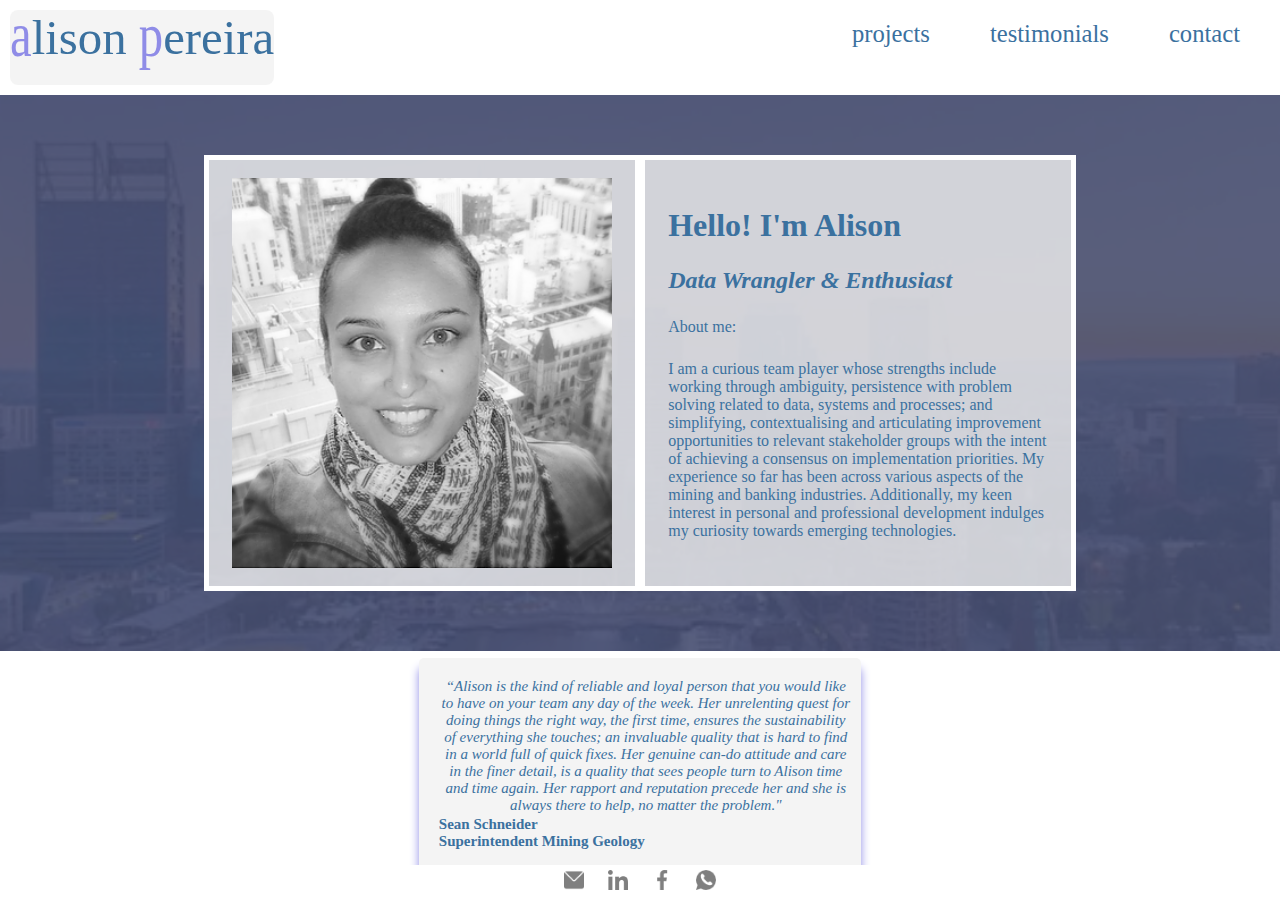
<file: index.html>
<!doctype html>

<html lang="en">
    <head>
        <meta charset="utf-8">
        <meta name="viewport" content="width=device-width, initial-scale=1, shrink-to-fit=no">
        <title>ePortfolio</title>
        <link rel="shortcut icon" href="images/aplogo.png">
        <meta name="description" content="ePortfolio">
        <meta name="author" content="Alison">
        <link rel="stylesheet" href="styles.css">
    </head>

    <body>
        <header>
            <div class="Headcontainer1">
                <div id="col1">
                    <a style="background-color: #f1f1f1cc; border-radius: 8px;" href="index.html">
                    <h1 class="lwr">a</h1><h1>lison&nbsp;</h1><h1 class="lwr">p</h1><h1>ereira</h1>
                    </a>
                </div>
                    
                <div id="col2">
                    <a href="projects.html">projects</a>
                    <a  href="testimonials.html">testimonials</a>
                    <a  href="contact.html">contact</a> 
                    <!-- <a  href="testimonials.html">something</a>
                    <a  href="contact.html">something</a>                   -->
                </div>
            </div>
        </header>
        
        <div class="container2">
                <img id="back" src="images/city.jpg" alt="org">
            <div class="front">
                <div class="front pic"><img  src="images/AP.png" alt="org"></div>
                <div class="front bio">
                    <h1>Hello! I'm Alison</h1>
                    <h2 style="font-style: italic;">Data Wrangler & Enthusiast</h2>
                    <pre>About me:</pre>
                    <p>I am a curious team player whose strengths include working through ambiguity, persistence with problem solving related to data, systems and processes; and simplifying, contextualising and articulating improvement opportunities to relevant stakeholder groups with the intent of achieving a consensus on implementation priorities. My experience so far has been across various aspects of the mining and banking industries. Additionally, my keen interest in personal and professional development indulges my curiosity towards emerging technologies.</p>
                </div>

            </div>
        </div>

        <div class="container3">
            <div class="carousel fade">             
                <div class="testimonials">
                    <em>“Alison is the kind of reliable and loyal person that you would like to have on your team any day of the week. Her unrelenting quest for doing things the right way, the first time, ensures the sustainability of everything she touches; an invaluable quality that is hard to find in a world full of quick fixes. Her genuine can-do attitude and care in the finer detail, is a quality that sees people turn to Alison time and time again. Her rapport and reputation precede her and she is always there to help, no matter the problem."</em>
                    <br> <div class="text" style="text-align:left; margin-top:2px;"><Strong>Sean Schneider <br> Superintendent Mining Geology</Strong></div>
                </div>
            </div>

            <div class="carousel fade">             
                <div class="testimonials">
                    <em>“Alison has worked for me in the past and  proved incredibly enthusiastic to the task of learning new things and then sharing that knowledge with others.  She is passionate about her responsibilities and works diligently to meet her deliverables. She is well respected in her area of expertise I would have no hesitation in recommending or working with Alison again.”
                    </em><br> <div class="text" style="text-align:left; margin-top:2px;"><Strong>Fiona Fahy <br> Principal BOS Content Delivery</Strong></div>
                </div>
            </div>

            <div class="carousel fade">             
                <div class="testimonials">
                    <em>“For the last few years, Alison Pereira has played a critical role in assisting the BHPBIO Surveying department with the inventory reconciliation process and helped ensure the health of this process. Alison served as a subject matter expert who could always be relied upon when assistance was required. This assistance was always provided professionally and astutely without hesitation.”
                    </em><br> <div class="text" style="text-align:left; margin-top:2px;"><Strong>Blair Chalmers <br> Manager Survey</Strong></div>
                </div>
            </div>
            <div class="carousel fade">             
                <div class="testimonials">
                    <em>“It has been a pleasure working with Alison. Her friendly, approachable yet professional manner makes an enjoyable experience. She is always willing to help and her knowledge of system and process has been used on numerous occasions. Her hard work and dedication would be a huge asset to any team that she is involved in.”
                    </em><br> <div class="text" style="text-align:left; margin-top:2px;"><Strong>Colin Ewen <br> Senior Mining Engineer</Strong></div>
                </div>
            </div>
            <div class="carousel fade">             
                <div class="testimonials">
                    <em>“In my dealings with Alison over the years I have always found her to be highly professional in her approach to every situation.  She goes above and beyond to resolve issues, works well with all levels of the organisation and dealing with multiple stakeholders.”
                    </em><br> <div class="text" style="text-align:left; margin-top:2px;"><Strong> Cherie Jones <br> Manager Finance</Strong></div>
                </div>
            </div>
            <div class="carousel fade">             
                <div class="testimonials">
                    <em>"Admiro la manera práctica en que Alison ejecuta sus actividades, incluso las más complejas, así como admiro su actitud para motivar al equipo. Tengo gran respeto por el trabajo que hace y por la atención que Alison da a todos los detalles, por pequeños que sean.”
                    </em><br> <div class="text" style="text-align:left; margin-top:2px;"><Strong>Luis Mandujano <br> Principal Business Partner</Strong></div>
                </div>
            </div>
            <div class="carousel fade">             
                <div class="testimonials">
                    <em>"Alison is an approachable and respectful individual who is always willing to help or assist with any issues pertaining to any related work whenever required. She is a very well-informed and well-respected member of her team and regularly provides expertise of the highest standard.”
                    </em><br> <div class="text" style="text-align:left; margin-top:2px;"><Strong>Brian Wibawa<br> Resource Engineering</Strong></div>
                </div>
            </div>
            <div class="carousel fade">             
                <div class="ittestimonialsem">
                    <em>“Alison is very well respected throughout the business as she approaches every task methodically, is open and honest with stakeholders and doesn't shy away from the difficult work.”
                    </em><br><div class="text" style="text-align:left; margin-top:2px;"><Strong>Andrew Flaherty<br> Production Accounting</Strong></div>
                </div>
            </div>
            <div class="carousel fade">             
                <div class="testimonials">
                    <em>“Alison is a very talented team player who goes out of her way to coach others.  Approachable and dedicated to meeting her goals timely. Plans her work well and awesome with data analysis .”
                    </em><br> <div class="text" style="text-align:left; margin-top:2px;"><Strong>Reward Muchena <br> Resource Engineering</Strong></div>
                </div>
            </div>
            <div class="carousel fade">             
                <div class="testimonials">
                    <em>“Alison has an excellent focus on detail and ensures that her work is always done to the highest standards.”
                    </em><br> <div class="text" style="text-align:left; margin-top:2px;"><Strong>Jonathon Sorci <br> Mining Analysis & Improvement</Strong></div>
                </div>
            </div>
            <div class="carousel fade">             
                <div class="testimonials">
                    <em>“We are very fortunate to have had Alison's amazing help over the last few years. Her unique blend of no nonsense and straight to the point attitude was most appreciated and a breath of fresh air to the Survey department. No matter what the problem was she always delivered an answer or endeavoured to find out. Along with her undeniable talent, she has always been a joy to work with and a true team player who always manages to foster positive discussions and bring out the best solutions to any issue. This was a huge advantage to our department."</em>
                    <br> <div class="text" style="text-align:left; margin-top:2px;"><Strong>Iain Martindale <br> Resource Engineering</Strong></div>
                </div>            
            </div>
            </div>  

            <br>
            
            <div style="text-align:center">
              <span class="bullet"></span> 
              <span class="bullet"></span> 
              <span class="bullet"></span> 
              <span class="bullet"></span> 
              <span class="bullet"></span> 
              <span class="bullet"></span> 
              <span class="bullet"></span> 
              <span class="bullet"></span> 
              <span class="bullet"></span> 
              <span class="bullet"></span> 
              <span class="bullet"></span> 
            </div>
            
            <Script src='script.js'></Script>

        <footer>
            <div class="footer">
                <p class="icons">
                    <span>
                    <a target="_blank" href="mailto:alisonvpereira@gmail.com?subject=Message from your ePortfolio">
                        <img src="images/mail.png"  alt="email"></a>
                    <a target="_blank" href="https://www.linkedin.com/in/alison-pereira/">
                        <img src="images/linkedin.png"  alt="linkedin"></a>
                    <a target="_blank" href="https://m.facebook.com/alliefx">
                        <img src="images/fb.png"  alt="facebook"></a>
                    <a target="_blank" href="https://web.whatsapp.com/">
                        <img src="images/whatsapp.png"  alt="whatsapp"></a>
                    </span>            
                </p>
            </div>
        </footer>
    </body>
</html>
</file>
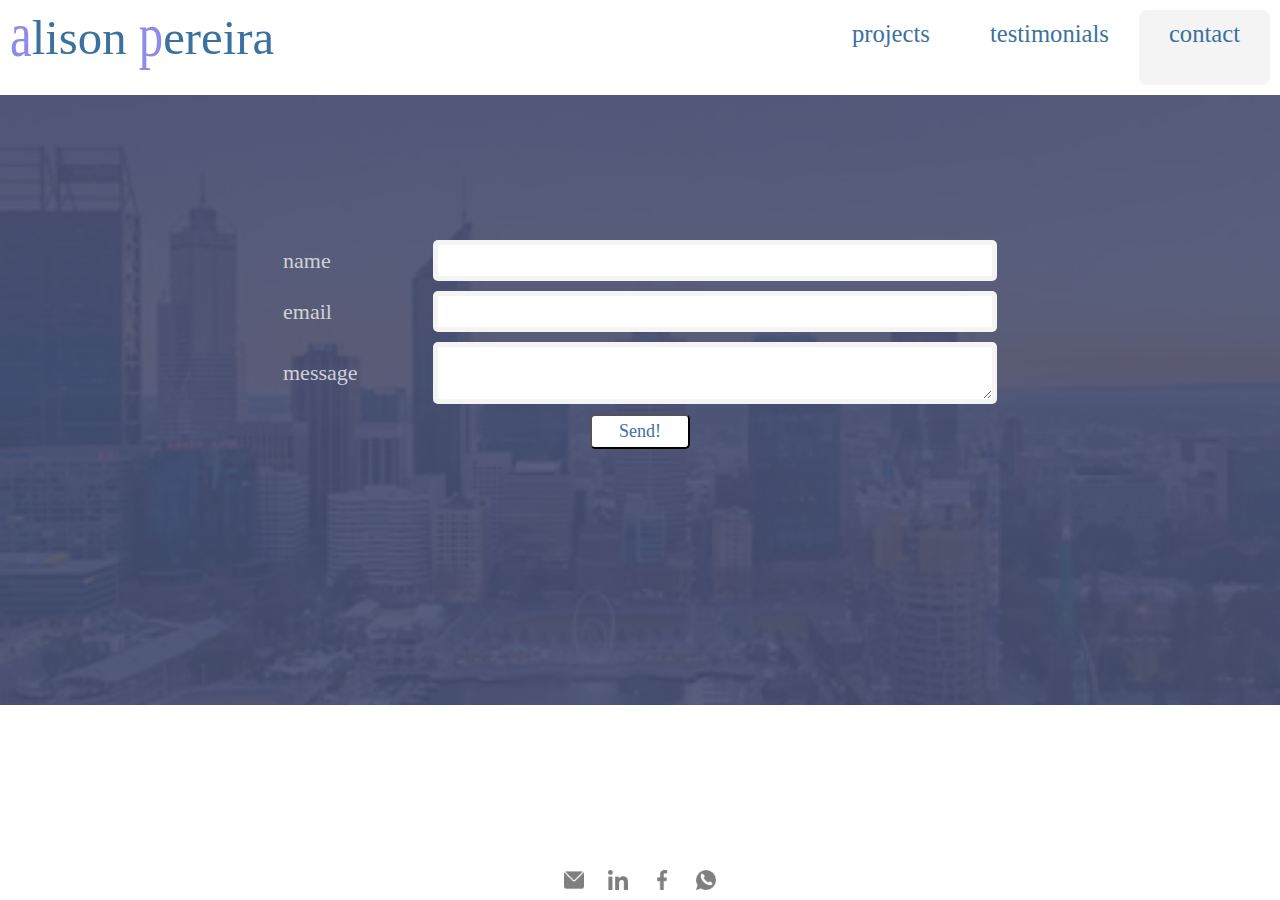
<file: contact.html>
<!doctype html>

<html lang="en">
    <head>
        <meta charset="utf-8">
        <meta name="viewport" content="width=device-width, initial-scale=1, shrink-to-fit=no">
        <title>ePortfolio</title>
        <link rel="shortcut icon" href="images/aplogo.png">
        <meta name="description" content="ePortfolio">
        <meta name="author" content="Alison">
        <link rel="stylesheet" href="styles.css">
    </head>

    <body>
        <header>
            <div class="Headcontainer1">
                <div id="col1">
                    <a href="index.html">
                    <h1 class="lwr">a</h1><h1>lison&nbsp;</h1><h1 class="lwr">p</h1><h1>ereira</h1>
                    </a>
                </div>
                <div id="col2">
                    <a href="projects.html">projects</a>
                    <a href="testimonials.html">testimonials</a>
                    <a style="background-color: #f1f1f1cc; border-radius: 8px;" href="contact.html">contact</a> 
                    <!-- <a  href="testimonials.html">something</a>
                    <a  href="contact.html">something</a>                   -->
                </div>
            </div>
        </header>
        
        <div class="container2">
                <img id="back" src="images/city.jpg" alt="org">
            <div class="front">
                <!-- <div class="front clock"><img  src="images/clock.gif" alt="clock"></div>
                <div class="csoon">coming <br>soon</div> -->
                <!-- <h1 style="color:#f1f1f1cc;">get in touch!</h1> -->
            </div>
        

      
            


        <form action="https://formspree.io/mrgylgaa" method="POST">
            <div class="form-item">
                <label for="name">name</label>
                <input type="text" id="name" name="name" required>
            </div>
            <div class="form-item">
                <label for="mail">email</label>
                <input type="email" id="mail" name="email">
            </div>
            <div class="form-item">
                <label for="message">message</label>
                <textarea id="message" name="message"></textarea>
            </div>
            <div class="form-item">
                <button type="submit">Send!</button>
            </div>
        </form>

    </div>



        <footer>
            <div class="footer">
                <p class="icons">
                    <span>
                    <a target="_blank" href="mailto:alisonvpereira@gmail.com?subject=Message from your ePortfolio">
                        <img src="images/mail.png"  alt="email"></a>
                    <a target="_blank" href="https://www.linkedin.com/in/alison-pereira/">
                        <img src="images/linkedin.png"  alt="linkedin"></a>
                    <a target="_blank" href="https://m.facebook.com/alliefx">
                        <img src="images/fb.png"  alt="facebook"></a>
                    <a target="_blank" href="https://web.whatsapp.com/">
                        <img src="images/whatsapp.png"  alt="whatsapp"></a>
                    </span>            
                </p>
            </div>
        </footer>
    </body>
</html>
</file>
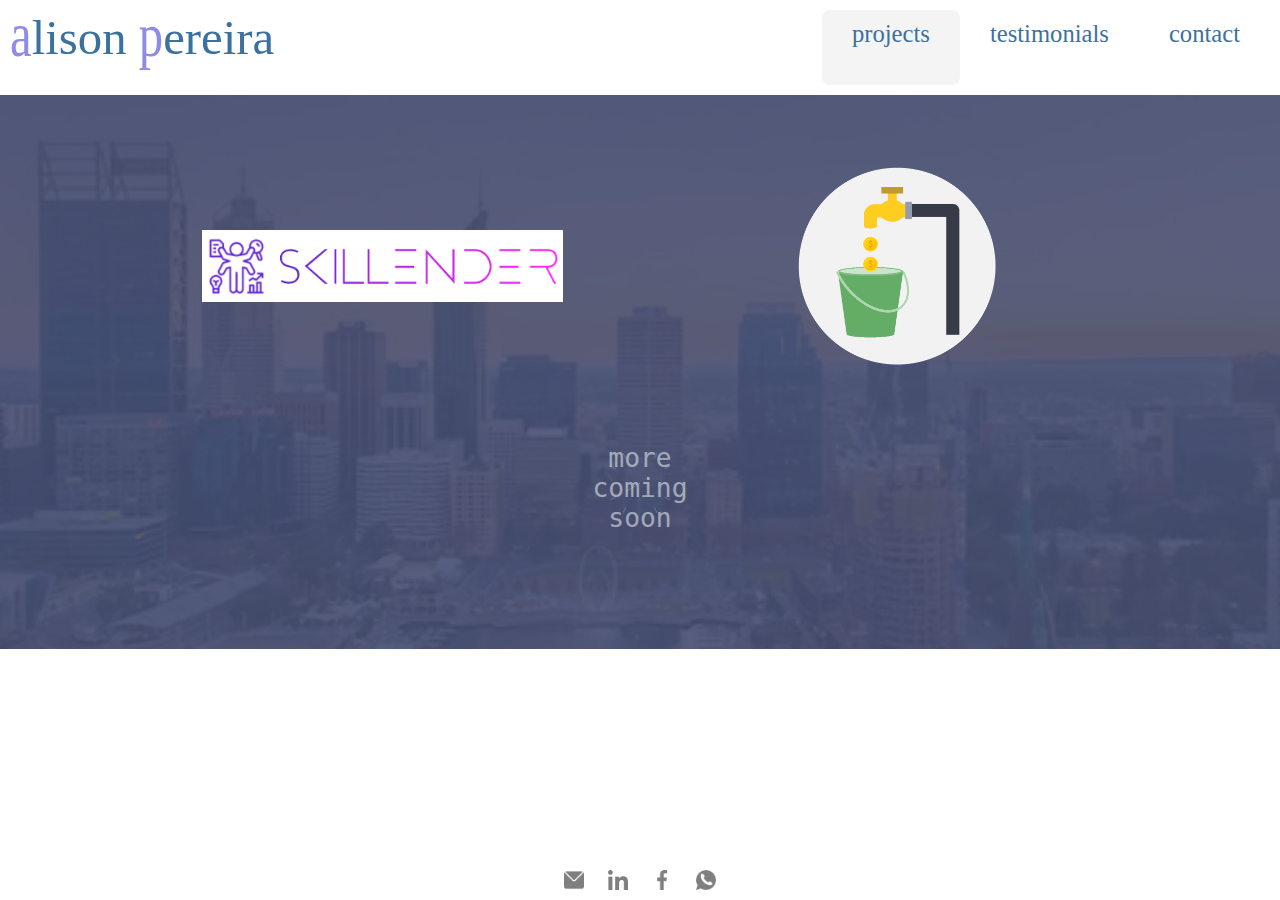
<file: projects.html>
<!doctype html>

<html lang="en">
    <head>
        <meta charset="utf-8">
        <meta name="viewport" content="width=device-width, initial-scale=1, shrink-to-fit=no">
        <title>ePortfolio</title>
        <link rel="shortcut icon" href="images/aplogo.png">
        <meta name="description" content="ePortfolio">
        <meta name="author" content="Alison">
        <link rel="stylesheet" href="styles.css">
    </head>

    <body>
        <header>
            <div class="Headcontainer1">
                <div id="col1">
                    <a href="index.html">
                    <h1 class="lwr">a</h1><h1>lison&nbsp;</h1><h1 class="lwr">p</h1><h1>ereira</h1>
                    </a>
                </div>
                <div id="col2">
                    <a style="background-color: #f1f1f1cc; border-radius: 8px;" href="projects.html">projects</a>
                    <a href="testimonials.html">testimonials</a>
                    <a href="contact.html">contact</a> 
                    <!-- <a  href="testimonials.html">something</a>
                    <a  href="contact.html">something</a>                   -->
                </div>
            </div>
        </header>
        
        <div class="container2">
                <img id="back" src="images/city.jpg" alt="org">
            <div class="front">
                <!-- <div class="front clock"><img  src="images/clock.gif" alt="clock"></div> -->
                <!-- <div class="csoon">coming <br>soon</div> -->
                <div id="content">
                    <div class="card">                        
                        <a target="_blank" href="https://intense-caverns-34610.herokuapp.com/">
                            <div class="card-text">
                                <img src="images/skillender-logo-wht.png" alt="Skill-Lender">
                            </div>
                        </a>
                    </div>

                    <div class="card">
                        <a target="_blank" href="https://morning-escarpment-12522.herokuapp.com/home">
                            <div class="card-text">
                                <img src="images/BucksBucketLogo.png" alt="Bucks Buckets">
                            </div>
                        </a>
                    </div>
                </div>

                <div id="content">
                    <div class="card">
                        <div class="front clock" style="padding: unset;">
                            <img  src="images/clock.gif" alt="clock">
                          
                            <div class="csoon"> more <br> coming <br> soon</div>
                           
                        </div>
                     
                        
                    </div>
                </div>
            </div>
        </div>



        <footer>
            <div class="footer">
                <p class="icons">
                    <span>
                    <a target="_blank" href="mailto:alisonvpereira@gmail.com?subject=Message from your ePortfolio">
                        <img src="images/mail.png"  alt="email"></a>
                    <a target="_blank" href="https://www.linkedin.com/in/alison-pereira/">
                        <img src="images/linkedin.png"  alt="linkedin"></a>
                    <a target="_blank" href="https://m.facebook.com/alliefx">
                        <img src="images/fb.png"  alt="facebook"></a>
                    <a target="_blank" href="https://web.whatsapp.com/">
                        <img src="images/whatsapp.png"  alt="whatsapp"></a>
                    </span>            
                </p>
            </div>
        </footer>
    </body>
</html>
</file>
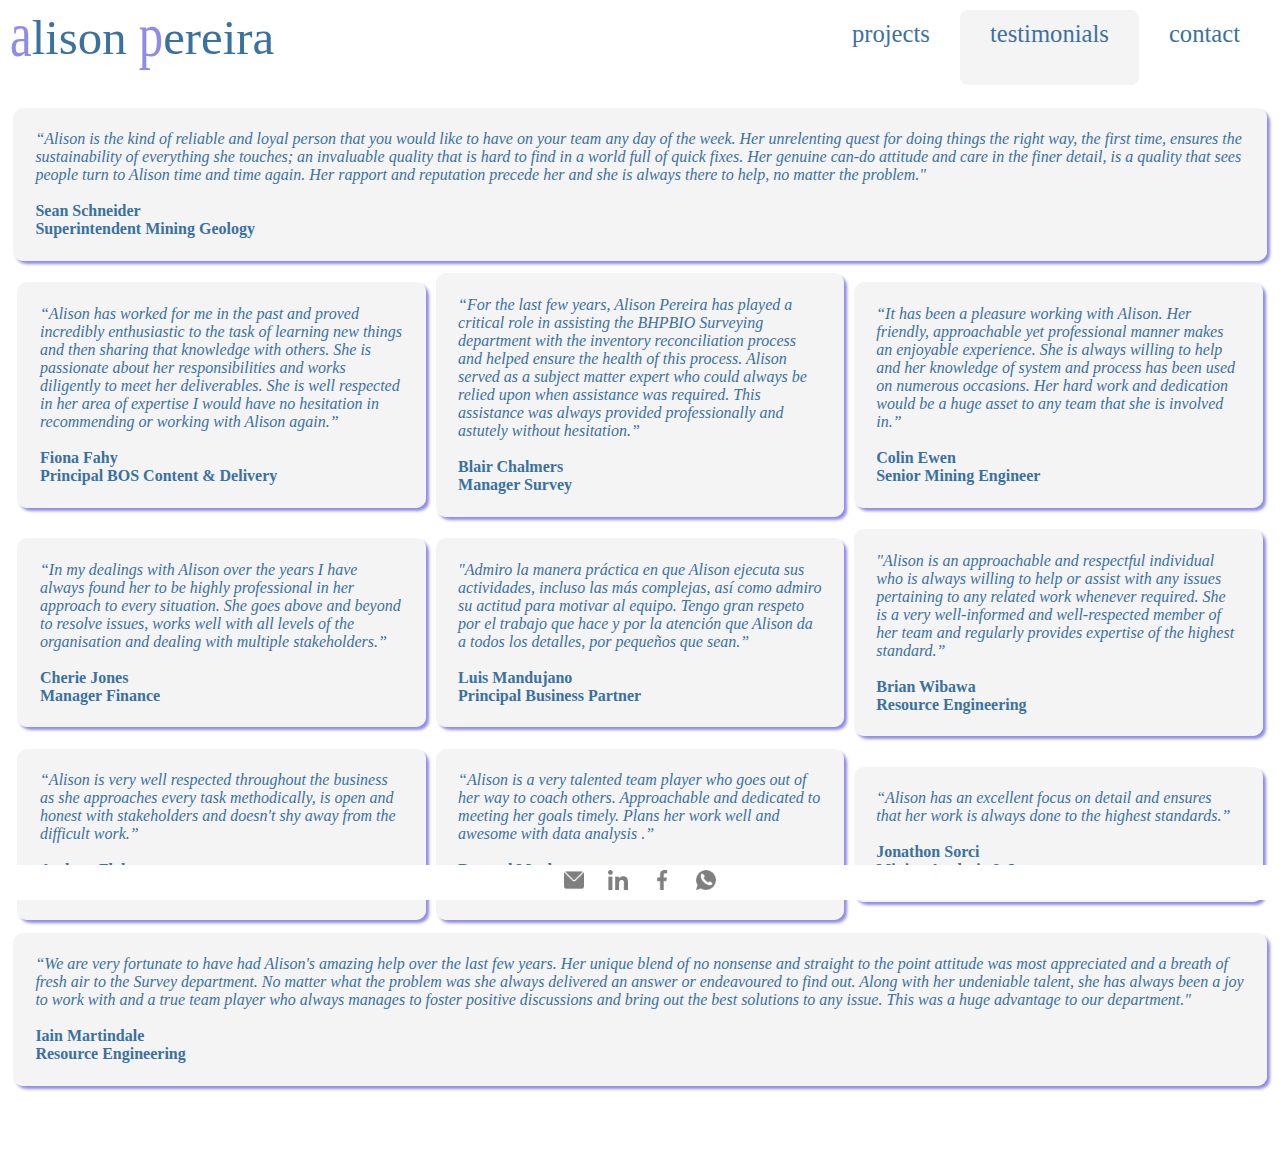
<file: testimonials.html>
<!doctype html>

<html lang="en">
    <head>
        <meta charset="utf-8">
        <meta name="viewport" content="width=device-width, initial-scale=1, shrink-to-fit=no">
        <title>ePortfolio</title>
        <link rel="shortcut icon" href="images/aplogo.png">
        <meta name="description" content="ePortfolio">
        <meta name="author" content="Alison">
        <link rel="stylesheet" href="styles.css">
    </head>

    <body>
        <header>
            <div class="Headcontainer1">
                <div id="col1">
                    <a href="index.html">
                    <h1 class="lwr">a</h1><h1>lison&nbsp;</h1><h1 class="lwr">p</h1><h1>ereira</h1>
                    </a>
                </div>
                <div id="col2">
                    <a href="projects.html">projects</a>
                    <a style="background-color: #f1f1f1cc; border-radius: 8px;"  href="testimonials.html">testimonials</a>
                    <a  href="contact.html">contact</a> 
                    <!-- <a  href="testimonials.html">something</a>
                    <a  href="contact.html">something</a>                   -->
                </div>
            </div>
        </header>

        <div class="containertest">
            <div class="itemlong">
                <em>“Alison is the kind of reliable and loyal person that you would like to have on your team any day of the week. Her unrelenting quest for doing things the right way, the first time, ensures the sustainability of everything she touches; an invaluable quality that is hard to find in a world full of quick fixes. Her genuine can-do attitude and care in the finer detail, is a quality that sees people turn to Alison time and time again. Her rapport and reputation precede her and she is always there to help, no matter the problem."</em>
                <br> <br> <Strong>Sean Schneider <br> Superintendent Mining Geology</Strong>
            </div>

            <div class="item">
                <em>“Alison has worked for me in the past and  proved incredibly enthusiastic to the task of learning new things and then sharing that knowledge with others.  She is passionate about her responsibilities and works diligently to meet her deliverables. She is well respected in her area of expertise I would have no hesitation in recommending or working with Alison again.”
                </em><br> <br> <Strong>Fiona Fahy <br> Principal BOS Content & Delivery</Strong>
            </div>
            <div class="item">
                <em>“For the last few years, Alison Pereira has played a critical role in assisting the BHPBIO Surveying department with the inventory reconciliation process and helped ensure the health of this process. Alison served as a subject matter expert who could always be relied upon when assistance was required. This assistance was always provided professionally and astutely without hesitation.”
                </em><br> <br> <Strong>Blair Chalmers <br> Manager Survey</Strong>
            </div>
            <div class="item">
                <em>“It has been a pleasure working with Alison. Her friendly, approachable yet professional manner makes an enjoyable experience. She is always willing to help and her knowledge of system and process has been used on numerous occasions. Her hard work and dedication would be a huge asset to any team that she is involved in.”
                </em><br> <br> <Strong>Colin Ewen <br> Senior Mining Engineer</Strong>
            </div>
            <div class="item">
                <em>“In my dealings with Alison over the years I have always found her to be highly professional in her approach to every situation.  She goes above and beyond to resolve issues, works well with all levels of the organisation and dealing with multiple stakeholders.”
                </em><br> <br><Strong> Cherie Jones <br> Manager Finance</Strong>
            </div>
            <div class="item">
                <em>"Admiro la manera práctica en que Alison ejecuta sus actividades, incluso las más complejas, así como admiro su actitud para motivar al equipo. Tengo gran respeto por el trabajo que hace y por la atención que Alison da a todos los detalles, por pequeños que sean.”
                </em><br> <br> <Strong>Luis Mandujano <br> Principal Business Partner</Strong>
            </div>
            <div class="item">
                <em>"Alison is an approachable and respectful individual who is always willing to help or assist with any issues pertaining to any related work whenever required. She is a very well-informed and well-respected member of her team and regularly provides expertise of the highest standard.”
                </em><br> <br> <Strong>Brian Wibawa<br> Resource Engineering</Strong>
            </div>
            <div class="item">
                <em>“Alison is very well respected throughout the business as she approaches every task methodically, is open and honest with stakeholders and doesn't shy away from the difficult work.”
                </em><br> <br> <Strong>Andrew Flaherty<br> Production Accounting</Strong>
            </div><div class="item">
                <em>“Alison is a very talented team player who goes out of her way to coach others.  Approachable and dedicated to meeting her goals timely. Plans her work well and awesome with data analysis .”
                </em><br> <br> <Strong>Reward Muchena <br> Resource Engineering</Strong>
            </div>
            <div class="item">
                <em>“Alison has an excellent focus on detail and ensures that her work is always done to the highest standards.”
                </em><br> <br> <Strong>Jonathon Sorci <br> Mining Analysis & Improvement</Strong>
            </div>
            <div class="itemlong">
                <em>“We are very fortunate to have had Alison's amazing help over the last few years. Her unique blend of no nonsense and straight to the point attitude was most appreciated and a breath of fresh air to the Survey department. No matter what the problem was she always delivered an answer or endeavoured to find out. Along with her undeniable talent, she has always been a joy to work with and a true team player who always manages to foster positive discussions and bring out the best solutions to any issue. This was a huge advantage to our department."</em>
                <br> <br> <Strong>Iain Martindale <br> Resource Engineering</Strong>
            </div>
        </div>

        <footer>
            <div class="footer">
                <p class="icons">
                    <span>
                    <a target="_blank" href="mailto:alisonvpereira@gmail.com?subject=Message from your ePortfolio">
                        <img src="images/mail.png"  alt="email"></a>
                    <a target="_blank" href="https://www.linkedin.com/in/alison-pereira/">
                        <img src="images/linkedin.png"  alt="linkedin"></a>
                    <a target="_blank" href="https://m.facebook.com/alliefx">
                        <img src="images/fb.png"  alt="facebook"></a>
                    <a target="_blank" href="https://web.whatsapp.com/">
                        <img src="images/whatsapp.png"  alt="whatsapp"></a>
                    </span>            
                </p>
            </div>
        </footer>
    </body> 
</html>
</file>
<file: styles.css>
* {
  font-family: "arial narrow";
  color: #3b719f;
  padding: 0;
  margin: 0;
  /* border: 1px solid red; */
}

html,
body {
  width: 100%; /*height: 600px;*/
}

/********** header start **********/
header {
  position: sticky;
  top: 0;
  z-index: 3;
  background-color: white;
  padding: 10px;
}

.Headcontainer1 {
  /* border: 1px solid green; */
  display: flex;
  flex-wrap: nowrap;
  justify-content: stretch;
  width: 100%;
  height: max-content;
  float: top;
}

.Headcontainer1 div#col1 {
  /* border: 1px solid red; */
  min-width: max-content;
  display: flex;
  flex-wrap: nowrap;
  vertical-align: middle;
}

.Headcontainer1 div#col1 a {
  display: flex;
  text-decoration: none;
  height: 75px;
}

.Headcontainer1 div#col1 h1 {
  /* border: 1px solid brown; */
  font-weight: normal;
  /* font-family: 'Arial Narrow'; */
  font-size: calc(1vw + 3vh + 1vmin);
  /* margin-top: 8px; */
}

.Headcontainer1 div#col1 h1.lwr {
  color: #8f8ce7;
  /* font-size: calc(1vw + 3vh + 1vmin); */
  transform: scaleY(1.3);
}

.Headcontainer1 div#col2 {
  /* border: 1px solid red; */
  width: 100%;
  display: flex;
  flex-direction: row;
  justify-content: flex-end;
  align-content: center;
}

#col2 a {
  /* border: 1px solid red;  */
  padding-left: 30px;
  padding-right: 30px;
  padding-top: 10px;
  text-decoration: none;
  text-align: center;
  font-size: calc(0.8vw + 0.8vh + 0.8vmin);
}

#col2 a:hover {
  /* background-color: #3B719F; */
  /* background-color: #19234E; */
  opacity: 0.3;
  border-radius: 5px;
}
/********** header end **********/

/********** index page start **********/
/***** background start *****/
div.container2 {
  box-sizing: border-box;
  width: 100%;
  /* height: 50%; */
  max-height: max-content;
  padding: 30px;
  /* border: 2px solid purple; */
  display: flex;
  flex-wrap: wrap;
  justify-content: center;
  align-content: center;
  /* background-image: url("C:/Users/perea1/Documents/GitHub/P1 Portfolio Site/alisonvpereira.github.io/images/org.jpg"); */
  /* opacity: 0.3; */
  /* overflow: hidden; */
  position: relative;
  z-index: 1;
}

.container2::after {
  background-color: #19234e;
  content: "";
  display: block;
  position: absolute;
  top: 0px;
  left: 0px;
  width: 100%;
  height: 100%;
  z-index: -1;
  opacity: 0.8;
}

div.container2 img#back {
  /* border: 3px solid brown; */
  padding: 0;
  top: 0;
  left: 0;
  right: 0;
  width: 100%;
  height: 100%;
  object-fit: cover;
  opacity: 0.1;
  position: absolute;
  z-index: 1;
}
/***** background end *****/

/***** bio start *****/
div.container2 div.front {
  width: 100%;
  /* border: 1px solid salmon; */
  padding: 30px;
  display: flex;
  flex-wrap: wrap;
  justify-content: center;
  align-content: center;
  position: relative;
  z-index: 2;
}

div.container2 div.front.pic {
  max-width: 400px;
  border: 5px solid white;
  background-color: #f1f1f1cc;
  padding: 2%;
  object-fit: cover;
  max-height: 80%;
  animation-name: movepic;
  animation-duration: 4s;
  animation-iteration-count: 1;
}

/***** sytling for pages under construction start *****/
/***Projects***/
.clock img {
  /* border: 5px solid white; */
  height: 430px;
  object-fit: fit;
}

.csoon {
  /* border: 5px solid white; */
  z-index: 3;
  position: absolute;
  top: 30%;
  
  color: white;
  font-size: calc(1vw + 0.5vh + 1vmin);
  text-align: center;
  
  opacity: 0.5;
  font-family: monospace;
  font-weight: normal;
  height: 40%;
  display: flex;
}
/***** sytling for pages under construction end *****/

div.container2 div.front.bio {
  max-width: 400px;
  border: 5px solid white;
  padding: 2%;
  background-color: #f1f1f1cc;
  /* font-size: calc(0.5vw + 0.5vh + 1vmin); */
  /* border-left: 0px;
    margin-left: 5px; */
  display: inline-flex;
  flex-direction: column;
  flex-wrap: wrap;
  justify-content: space-evenly;
  /* text-size-adjust: auto; */
  animation-name: movebio;
  animation-duration: 4s;
  animation-iteration-count: 1;
}

@keyframes movepic {
  from {
    right: 450px;
  }
  to {
    right: 0px;
  }
  0% {
    background-color: white;
  }
  25% {
    background-color: yellow;
  }
  50% {
    background-color: white;
  }
  75% {
    background-color: yellow;
  }
  100% {
    background-color: #f1f1f1cc;
  }
}

@keyframes movebio {
  from {
    left: 450px;
  }
  to {
    left: 0px;
  }
  0% {
    background-color: white;
  }
  25% {
    background-color: yellow;
  }
  50% {
    background-color: white;
  }
  75% {
    background-color: yellow;
  }
  100% {
    background-color: #f1f1f1cc;
  }
}

div.container2 div.front.pic img {
  width: 100%;
  object-fit: cover;
}
/***** bio end *****/

/***** carousel start *****/
.carousel {
  display: none;
}

.container3 {
  width: 33%;
  position: relative;
  /* left: 25%; */
  margin: auto;
  margin-top: 0.5%;
  /* bottom: 0; */
  /* border:1px solid blue;     */
  height: max-content;
  display: flex;
  align-items: center;
  background-color: #f1f1f1cc;
  box-shadow: 0px 10px 10px #8f8ce7;
  border-radius: 5px;
  z-index: 3;
  padding: 10px;
}

.testimonials {
  color: blue;
  font-size: 15px;
  padding: 10px;
  margin: auto;
  /* position: absolute; */
  /* bottom: 8px; */
  width: 98%;
  text-align: center;
  /* border:1px solid red; */
  /* background-color:#f1f1f1cc;
    border-radius: 5px; */
  z-index: 3;
}

.bullet {
  height: 15px;
  width: 15px;
  margin: 0 2px;
  background-color: #bbb;
  border-radius: 50%;
  display: /*inline-block;*/ none;
  transition: background-color 0.6s ease;
}

.active {
  background-color: #717171;
}

.fade {
  -webkit-animation-name: fade;
  -webkit-animation-duration: 1.5s;
  animation-name: fade;
  animation-duration: 1.5s;
}

@-webkit-keyframes fade {
  from {
    opacity: 0.4;
  }
  to {
    opacity: 1;
  }
}

@keyframes fade {
  from {
    opacity: 0.4;
  }
  to {
    opacity: 1;
  }
}
/***** carousel end *****/
/********** index page end **********/

/********** testimonial page start **********/
div.containertest {
  /* border: 1px solid red; */
  display: flex;
  flex-wrap: wrap;
  justify-content: space-around;
  align-items: center;
  padding-bottom: 5%;
  margin: 1%;
  min-height: max-content;
}

div.itemlong {
  width: 99%;
  /*border-top-right-radius: 50px;*/
  /*border-bottom-left-radius: 50px;*/
  border-radius: 10px;
  padding: 1.8%;
  margin-bottom: 1%;
  background-color: #f1f1f1cc;
  box-shadow: 3px 3px 3px #8f8ce7;
}

div.item {
  /* border: 1px solid red; */
  width: 29%;
  /*border-top-right-radius: 50px;*/
  /*border-bottom-left-radius: 50px;*/
  border-radius: 10px;
  padding: 1.8%;
  margin-bottom: 1%;
  background-color: #f1f1f1cc;
  box-shadow: 3px 3px 3px #8f8ce7;
}
/********** testimonial page end **********/

/********** contact form start **********/
form {
  margin: 50px auto;
  width: 90%;
  /* border: 1px solid    red; */
  height: 390px;
  z-index: 3;
}

.form-item {
  display: flex;
  justify-content: center;
  align-items: center;
  padding: 5px;
  /* border: 1px solid    red;  */
}

.form-item label {
  flex-basis: 150px;
  font-size: 22px;
  color: #f1f1f1cc;
  /* border: 1px solid    red;  */
}

.form-item input,
.form-item textarea {
  flex-basis: 50%;
  border: 5px solid #f1f1f1cc;
}

.form-item input:hover,
.form-item textarea:hover {
  border: 5px solid yellow;
}

.form-item input,
.form-item textarea,
.form-item button {
  /* border: 2px solid #FDDC5C; */
  background-color: #fff;
  padding: 5px;
  font-size: 18px;
  border-radius: 5px;
}

.form-item button:hover {
  border: 2px solid yellow;
  border-radius: 5px;
  background-color: #19234e;
  color: #fff;
}

.form-item button {
  width: 100px;
}
/********** contact form end **********/

/********** project page end **********/
div#content {
  display: block;
  justify-content: center;
}

div.card {
  /* border: 4px solid #fff; */
  /* background-color: #f1f1f1cc; */
  margin: 5px;
  border-radius: 5px;
  padding: 10px;
  display: flex;
  align-content: left;
}

div.card img {
  object-fit: scale-down;
  height: 200px;
    width: 100px;
  padding-right: 1pc;
}

div.card a {
  /* border: 2px solid #fff; */
  border-radius: 5px;
  padding: 5px;
  /* color: #fda103; */
  text-align: center;
  height: 100%;
}

div.card-text {
  display: flex;
  flex-direction: column;
  justify-content: space-around;
  height: 100%;
  
}

div.card a:hover {
  background-color: yellow;
  /* color: #fff; */
}

/********** project page end **********/

/********** footer start **********/
footer {
  padding-bottom: 10px;
  padding-top: 5px;
  text-align: center;
  background: white;
  margin-top: 10px;
  position: fixed;
  /* left: 0; */
  bottom: 0;
  width: 100%;
  z-index: 3;
}

.icons a {
  /* border: 1px solid red; */
  padding: 10px;
  color: white;
  vertical-align: middle;
}

.icons a img {
  vertical-align: middle;
  /* border: 1px solid white; */
  width: 20px;
  opacity: 0.5;
}

.icons a img:hover {
  opacity: 1;
}
/********** footer end **********/

/********** media queries start **********/
@media (max-width: 600px) {
  div.Headcontainer1 {
    margin-left: 0px;
    display: flex;
    flex-wrap: wrap;
    justify-content: center;
  }
  div.Headcontainer1 div#col1 {
    text-align: center;
  }
  .Headcontainer1 div#col1 a {
    height: 50px;
  }
  div.Headcontainer1 div#col2 a {
    padding-top: 0;
    padding-right: 5px;
    padding-left: 5px;
    width: 100%;
  }
  div.container2 div.front.pic {
    width: 250px;
    height: max-content;
    padding: 5%;
    animation-name: none;
  }
  div.container2 div.front.bio {
    width: 250px;
    height: max-content;
    padding: 5%;
    animation-name: none;
    font-size: calc(0.5vw + 1vh + 0.5vmin);
  }
  .clock img {
    height: 250px;
  }
  div.containertest {
    padding-bottom: 10%;
  }
  div.itemlong {
    width: 100%;
    margin: 1%;
    padding: 5%;
  }
  div.item {
    width: 100%;
    margin: 1%;
    padding: 5%;
  }
  form {
    width: 100%;
    margin: 0 0;
  }
  .form-item label {
    flex-basis: 20%;
    font-size: 13px;
  }
  .form-item input,
  .form-item textarea,
  .form-item button {
    font-size: 13px;
  }
  div.container3 {
    display: none;
  }
}

@media (min-width: 600px) and (max-width: 800px) {
  div.container2 div.front {
    width: 100%;
    height: max-content;
  }
  div.container2 div.front.pic {
    width: 200px;
    height: 200px;
    padding: 2%;
  }
  div.container2 div.front.bio {
    width: 200px;
    height: 200px;
    padding: 2%;
    font-size: calc(0.5vw + 0.2vh + 0.5vmin);
  }
  .clock img {
    height: 200px;
  }
}

@media (min-width: 800px) and (max-width: 1024px) {
  div.container2 div.front {
    width: 100%;
    height: max-content;
  }
  div.container2 div.front.pic {
    width: 280px;
    height: 280px;
    padding: 2%;
  }
  div.container2 div.front.bio {
    width: 280px;
    height: 280px;
    padding: 2%;
    font-size: calc(0.5vw + 0.5vh + 0.4vmin);
  }
  .clock img {
    height: 280px;
  }
}

@media (min-width: 1024px) and (max-width: 1440px) {
  div.container2 div.front {
    width: 100%;
    height: max-content;
  }
  div.container2 div.front.pic {
    width: 380px;
    height: 380px;
    padding: 2%;
  }
  div.container2 div.front.bio {
    width: 380px;
    height: 380px;
    padding: 2%;
  }
  .clock img {
    height: 380px;
  }
}


@media (min-width:600px) and (max-width:900px) {
    div#content {
        display: flex;
        justify-content: space-evenly;
        flex-direction: row;
        flex-wrap: wrap;   
    }

    div.card {
        padding: 1px;
        width: 45%;
        flex-wrap: wrap;
        text-align: center;
        justify-content: stretch;
    }

    div.card img {
    align-content: space-around;
    width: 100%;       
    }
}

@media (min-width:900px) {
    div#content {
        display: flex;
        justify-content: space-evenly;
        flex-direction: row;
        flex-wrap: wrap;   

    }

    div.card {
        padding: 1px;
        width: 32%;
        flex-wrap: wrap;
        flex-direction: column;
        text-align: center;
        justify-content: stretch;
    }

    div.card img {
    align-content: space-around;
    padding-right: 0pc;
    width: 100%;       
    }
/********** media queries end **********/
</file>
